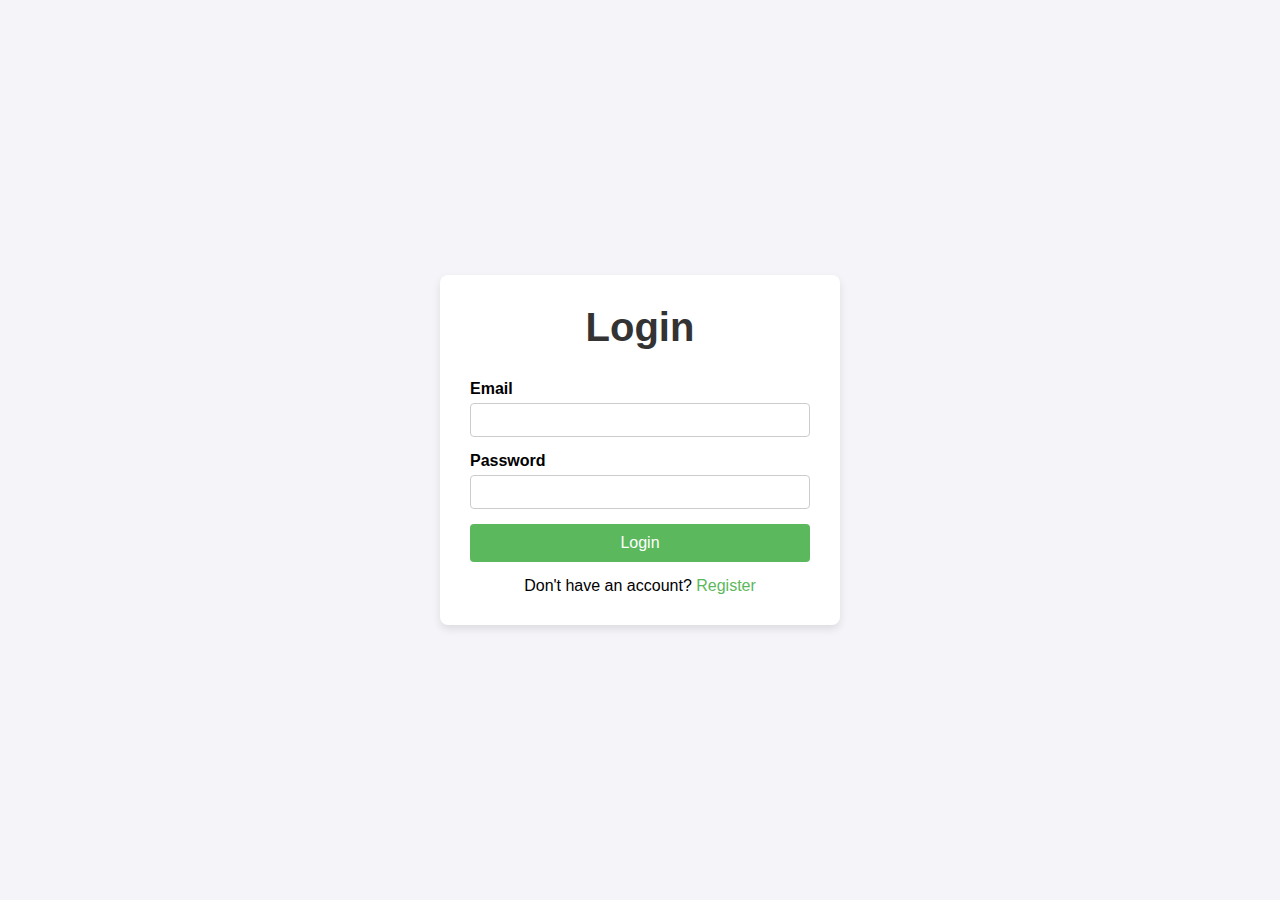
<file: index.html>
<!DOCTYPE html>
<html lang="en">
<head>
    <meta charset="UTF-8">
    <meta name="viewport" content="width=device-width, initial-scale=1.0">
    <title>LexBot - Login</title>
    <link rel="stylesheet" href="styles.css">
</head>
<body>
    <div class="login-container">
        <h2>Login</h2>
        <form action="#" method="post">
            <div class="input-group">
                <label for="email">Email</label>
                <input type="email" id="email" name="email" required>
            </div>
            <div class="input-group">
                <label for="password">Password</label>
                <input type="password" id="password" name="password" required>
            </div>
            <div class="submit-group">
                <button type="submit">Login</button>
            </div>
            <div class="footer">
                <p>Don't have an account? <a href="register.html">Register</a></p>
            </div>
        </form>
    </div>
</body>
</html>
</file>
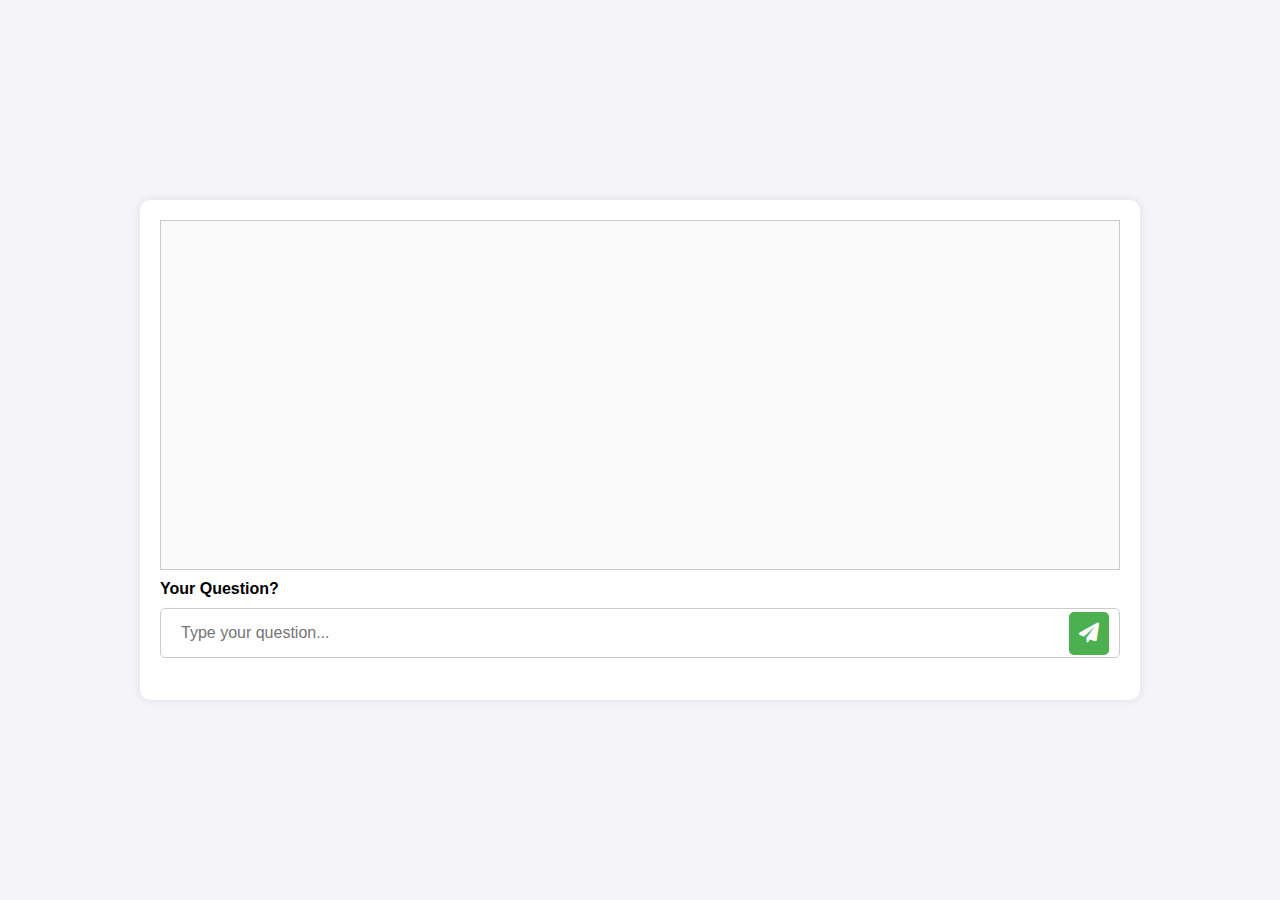
<file: chat.html>
<!DOCTYPE html>
<html lang="en">

<head>
    <meta charset="UTF-8">
    <meta name="viewport" content="width=device-width, initial-scale=1.0">
    <title>LexBot</title>
    <link href="https://cdnjs.cloudflare.com/ajax/libs/font-awesome/6.0.0-beta3/css/all.min.css" rel="stylesheet">
    <link rel="stylesheet" href="styles.css">
</head>

<body>
    <div class="chat-container">
        <pre class="output-box" id="output-box"></pre>
        <p><strong>Your Question?</strong></p>
        <div class="input-box">
            <input type="text" id="input-text" placeholder="Type your question...">
            <button class="send-btn" onclick="sendInput()">
                <i class="fas fa-paper-plane"></i>
            </button>
        </div>
    </div>

    <script>
        async function sendInput() {
            const inputText = document.getElementById('input-text').value.trim();
            if (!inputText) return;

            try {
                const response = await fetch('/process', {
                    method: 'POST',
                    headers: { 'Content-Type': 'application/x-www-form-urlencoded' },
                    body: new URLSearchParams({ text: inputText })
                });

                const reader = response.body.getReader();
                const decoder = new TextDecoder();
                let resultText = '';

                const outputBox = document.getElementById('output-box');
                const messageContainer = document.createElement('pre');
                messageContainer.innerHTML = `<p><strong>You:</strong> ${inputText}</p><pre><strong>LexBot:</strong> <span id="response-text"></span></pre><br>`;
                outputBox.appendChild(messageContainer);
                const responseTextSpan = messageContainer.querySelector('#response-text');

                while (true) {
                    const { done, value } = await reader.read();
                    if (done) break;
                    const chunk = decoder.decode(value, { stream: true });
                    const words = chunk.split(/\s+/);
                    for (let word of words) {
                        responseTextSpan.textContent += word + ' ';
                        await new Promise(resolve => setTimeout(resolve, 50));
                        outputBox.scrollTop = outputBox.scrollHeight;
                    }
                }
            } catch (error) {
                console.error('Error:', error);
            }

            document.getElementById('input-text').value = '';
        }

        document.getElementById('input-text').addEventListener('keyup', event => {
            if (event.key === 'Enter') {
                sendInput();
            }
        });
    </script>
</body>

</html>
</file>
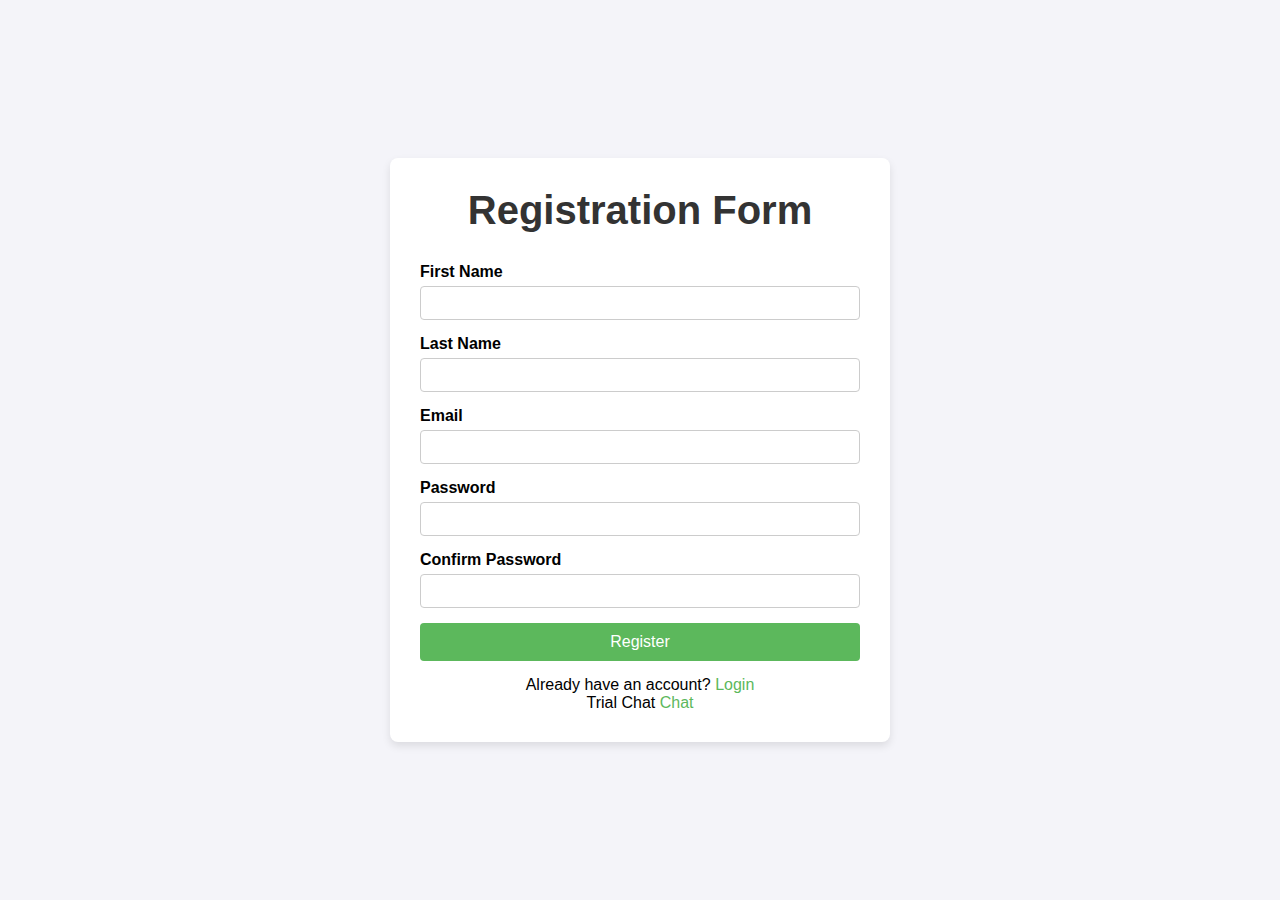
<file: register.html>
<!DOCTYPE html>
<html lang="en">
<head>
    <meta charset="UTF-8">
    <meta name="viewport" content="width=device-width, initial-scale=1.0">
    <title>Registration Form</title>
    <link rel="stylesheet" href="styles.css">
</head>
<body>
    <div class="register-container">
        <h2>Registration Form</h2>
        <form action="connect.php" method="POST">
            <div class="input-group">
                <label for="first-name">First Name</label>
                <input type="text" id="first-name" name="first-name" required>
            </div>
            <div class="input-group">
                <label for="last-name">Last Name</label>
                <input type="text" id="last-name" name="last-name" required>
            </div>
            <div class="input-group">
                <label for="email">Email</label>
                <input type="email" id="email" name="email" required>
            </div>
            <div class="input-group">
                <label for="password">Password</label>
                <input type="password" id="password" name="password" required>
            </div>
            <div class="input-group">
                <label for="confirm-password">Confirm Password</label>
                <input type="password" id="confirm-password" name="confirm-password" required>
            </div>
            <div class="submit-group">
                <button type="submit">Register</button>
            </div>
        </form>
        <div class="footer">
            <p>Already have an account? <a href="index.html">Login</a></p>
            <p>Trial Chat <a href="chat.html">Chat</a></p>
        </div>
    </div>
</body>
</html>
</file>
<file: styles.css>
* {
    margin: 0;
    padding: 0;
    box-sizing: border-box;
}

body {
    font-family: Arial, sans-serif;
    background-color: #f4f4f9;
    display: flex;
    justify-content: center;
    align-items: center;
    height: 100vh;
}

.login-container {
    background-color: #fff;
    padding: 30px;
    border-radius: 8px;
    box-shadow: 0 4px 8px rgba(0, 0, 0, 0.1);
    width: 400px;
}

.register-container {
    background-color: #fff;
    padding: 30px;
    border-radius: 8px;
    box-shadow: 0 4px 8px rgba(0, 0, 0, 0.1);
    width: 500px;
}

.chat-container {
    background-color: #fff;
    padding: 20px;
    border-radius: 10px;
    box-shadow: 0 0 10px rgba(0, 0, 0, 0.1);
    width: 1000px;
    height: 500px;
    display: flex;
    flex-direction: column;
}
.output-box {
    width: 100%;
    height: 350px;
    overflow-y: auto;
    overflow-x: hidden;
    white-space: pre-wrap;
    padding: 10px;
    border: 1px solid #ccc;
    background: #fafafa;
    margin-bottom: 10px;
}

#output-box {
    white-space: pre-wrap; /* Allows wrapping inside <pre> */
    word-wrap: break-word; /* Breaks long words */
    word-break: break-word; /* Prevents horizontal overflow by breaking words */
}

#response-text {
    white-space: pre-wrap;
    word-break: break-word;
}


.input-box {
    display: flex;
    align-items: center;
    margin-top: 10px;
    height: 50px;
    border: 1px solid #ccc;
    padding: 10px;
    border-radius: 5px;
}
.input-box input {
    width: 95%;
    padding: 10px;
    border: none;
    border-radius: 5px;
    font-size: 16px;
}
.send-btn {
    background-color: #4CAF50;
    color: white;
    border: none;
    font-size: 20px;
    cursor: pointer;
    padding: 10px;
    margin-left: 10px;
    border-radius: 5px;
}

h2 {
    text-align: center;
    margin-bottom: 30px;
    color: #333;
    font-size: 40px;
}

.input-group {
    margin-bottom: 15px;
}

.input-group label {
    display: block;
    margin-bottom: 5px;
    font-weight: bold;
}

.input-group input {
    width: 100%;
    padding: 8px;
    border: 1px solid #ccc;
    border-radius: 4px;
    font-size: 14px;
}

.input-group input:focus {
    border-color: #5cb85c;
    outline: none;
}

.submit-group {
    text-align: center;
}

.submit-group button {
    width: 100%;
    padding: 10px;
    background-color: #5cb85c;
    color: white;
    border: none;
    border-radius: 4px;
    font-size: 16px;
    cursor: pointer;
}

.submit-group button:hover {
    background-color: #4cae4c;
}

.footer {
    text-align: center;
    margin-top: 15px;
}

.footer a {
    color: #5cb85c;
    text-decoration: none;
}

.footer a:hover {
    text-decoration: underline;
}
</file>
